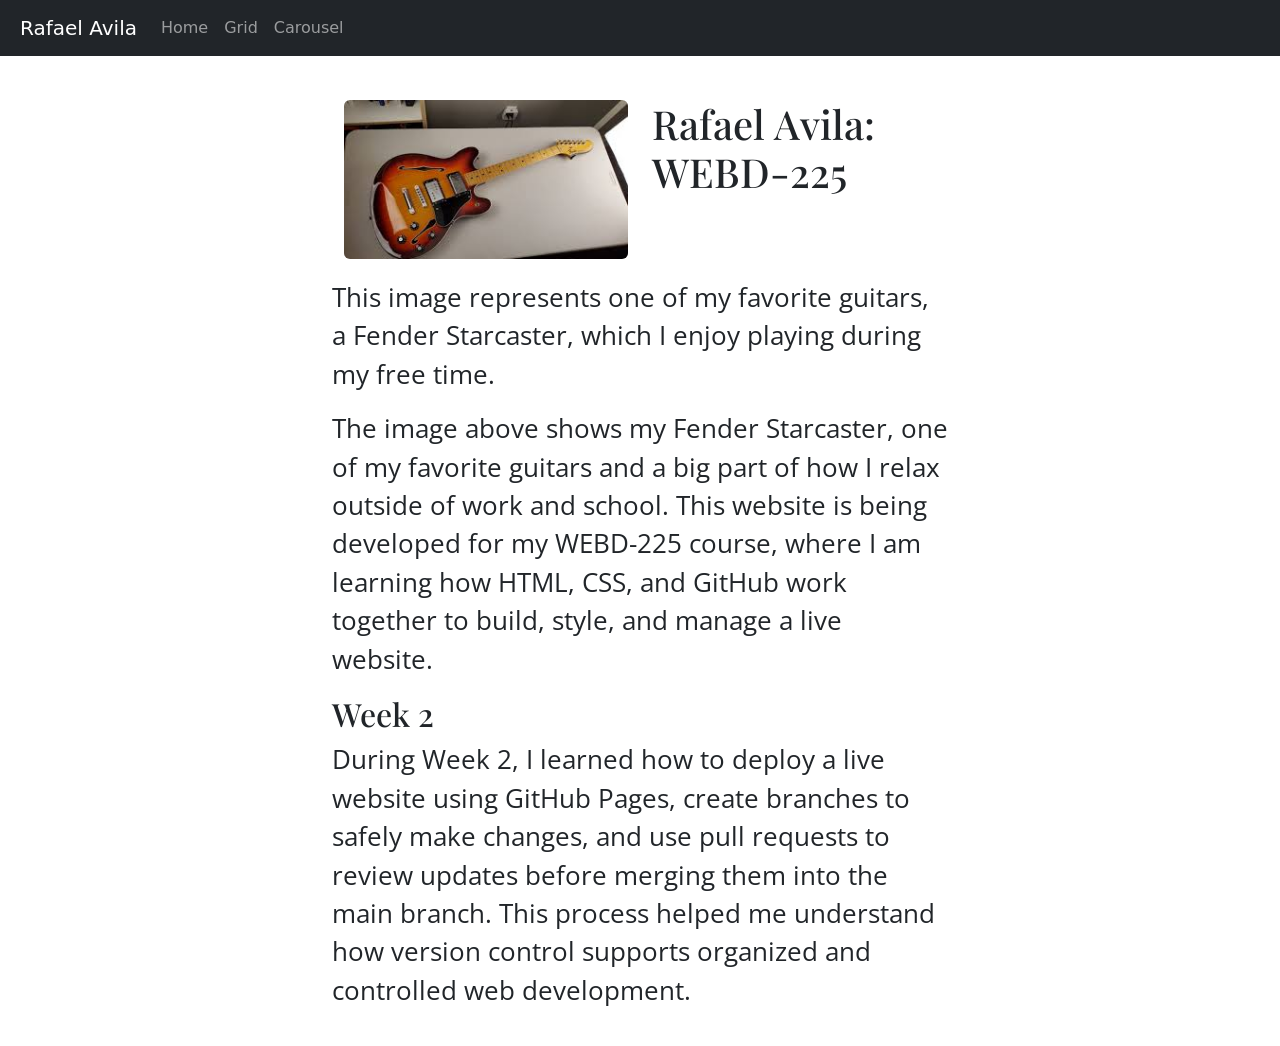
<file: index.html>
<!doctype html>
<html lang="en">
<head>
  <meta charset="utf-8">
  <meta name="viewport" content="width=device-width, initial-scale=1, shrink-to-fit=no">
  <meta name="description" content="">
  <meta name="author" content="">
  <title>Rafael Avila</title>
  <link rel="canonical" href="https://getbootstrap.com/docs/4.0/examples/starter-template/">
  <!-- Bootstrap core CSS -->
  <link href="css/styles.css" rel="stylesheet">

  <!-- Custom styles for this template -->
  <link href="https://cdn.jsdelivr.net/npm/bootstrap@5.3.2/dist/css/bootstrap.min.css" rel="stylesheet">
</head>
<body>
<nav class="navbar navbar-expand-md navbar-dark bg-dark fixed-top">
  <a class="navbar-brand" href="#">Rafael Avila</a>
  <button class="navbar-toggler" type="button" data-toggle="collapse" data-target="#navbarsExampleDefault" aria-controls="navbarsExampleDefault" aria-expanded="false" aria-label="Toggle navigation">
    <span class="navbar-toggler-icon"></span>
  </button>
  <div class="collapse navbar-collapse" id="navbarsExampleDefault">
    <ul class="navbar-nav mr-auto">
      <li class="nav-item active">
        <a class="nav-link" href="index.html">Home</a>
      </li>
      <li class="nav-item">
        <a class="nav-link" href="grid.html">Grid</a>
      </li>
      <li class="nav-item">
        <a class="nav-link" href="carousel.html">Carousel</a>
      </li>  
    </ul>
  </div>
</nav>

<main role="main" class="container-fluid">

  <div class="container home_2col">
    <div class="row">
      <div class="col">
        <img src="images/fender-starcaster.jpg" class="rounded d-block dibley" alt="Fender Starcaster Guitar">
      </div>
      <div class="col">
        <h1>Rafael Avila: WEBD-225</h1>
      </div>
    </div>
  </div><!--end 2col-->

  <p>This image represents one of my favorite guitars, a Fender Starcaster, which I enjoy playing during my free time.</p>
  <p>The image above shows my Fender Starcaster, one of my favorite guitars and a big part of how I relax outside of work and school. This website is being developed for my WEBD-225 course, where I am learning how HTML, CSS, and GitHub work together to build, style, and manage a live website.</p>
<article>
  <h2>Week 2</h2>
  <p>During Week 2, I learned how to deploy a live website using GitHub Pages, create branches to safely make changes, and use pull requests to review updates before merging them into the main branch. This process helped me understand how version control supports organized and controlled web development.</p>
</article>
  
</main><!-- /.container -->

<!-- Bootstrap core JavaScript
================================================== -->
<!-- Placed at the end of the document so the pages load faster -->
<script src="https://code.jquery.com/jquery-3.2.1.slim.min.js" integrity="sha384-KJ3o2DKtIkvYIK3UENzmM7KCkRr/rE9/Qpg6aAZGJwFDMVNA/GpGFF93hXpG5KkN" crossorigin="anonymous"></script>
<script src="https://cdn.jsdelivr.net/npm/popper.js@1.12.9/dist/umd/popper.min.js" integrity="sha384-ApNbgh9B+Y1QKtv3Rn7W3mgPxhU9K/ScQsAP7hUibX39j7fakFPskvXusvfa0b4Q" crossorigin="anonymous"></script>
<script src="https://cdn.jsdelivr.net/npm/bootstrap@5.3.3/dist/js/bootstrap.bundle.min.js" integrity="sha384-YvpcrYf0tY3lHB60NNkmXc5s9fDVZLESaAA55NDzOxhy9GkcIdslK1eN7N6jIeHz" crossorigin="anonymous"></script>

</body>
</html>
</file>
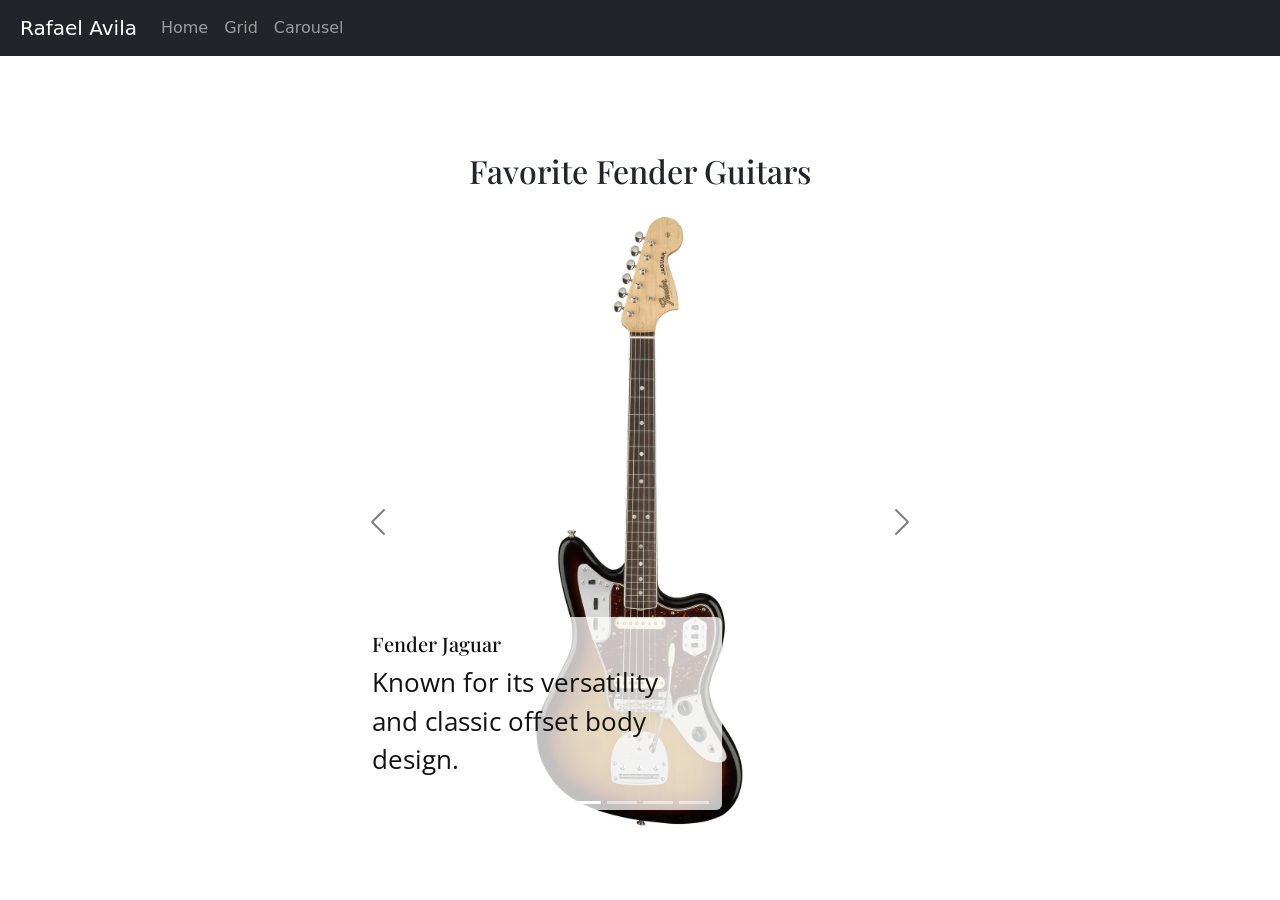
<file: carousel.html>
<!doctype html>
<html lang="en">
<head>
  <meta charset="utf-8">
  <meta name="viewport" content="width=device-width, initial-scale=1, shrink-to-fit=no">
  <title>Carousel: Rafael Avila</title>

  <!-- Bootstrap CSS -->
  <link href="https://cdn.jsdelivr.net/npm/bootstrap@5.3.2/dist/css/bootstrap.min.css" rel="stylesheet">

  <!-- Custom CSS -->
  <link href="css/styles.css" rel="stylesheet">
</head>

<body>

<nav class="navbar navbar-expand-md navbar-dark bg-dark fixed-top">
  <a class="navbar-brand" href="#">Rafael Avila</a>
  <button class="navbar-toggler" type="button" data-bs-toggle="collapse" data-bs-target="#navbarsExampleDefault">
    <span class="navbar-toggler-icon"></span>
  </button>

  <div class="collapse navbar-collapse" id="navbarsExampleDefault">
    <ul class="navbar-nav me-auto">
      <li class="nav-item">
        <a class="nav-link" href="index.html">Home</a>
      </li>
      <li class="nav-item">
        <a class="nav-link" href="grid.html">Grid</a>
      </li>
      <li class="nav-item active">
        <a class="nav-link" href="carousel.html">Carousel</a>
      </li>
    </ul>
  </div>
</nav>

<main class="container-fluid mt-5 pt-4">

  <h2 class="text-center mb-4">Favorite Fender Guitars</h2>

  <div id="fenderCarousel" class="carousel slide" data-bs-ride="carousel">

    <div class="carousel-indicators">
      <button type="button" data-bs-target="#fenderCarousel" data-bs-slide-to="0" class="active"></button>
      <button type="button" data-bs-target="#fenderCarousel" data-bs-slide-to="1"></button>
      <button type="button" data-bs-target="#fenderCarousel" data-bs-slide-to="2"></button>
      <button type="button" data-bs-target="#fenderCarousel" data-bs-slide-to="3"></button>
    </div>

    <div class="carousel-inner">

      <div class="carousel-item active">
        <img src="images/fender-jaguar.jpg" class="d-block w-100" alt="Fender Jaguar">
        <div class="carousel-caption caption-dark">
          <h5>Fender Jaguar</h5>
          <p>Known for its versatility and classic offset body design.</p>
        </div>
      </div>

      <div class="carousel-item">
        <img src="images/fender-strat.jpg" class="d-block w-100" alt="Fender Stratocaster">
        <div class="carousel-caption caption-blue">
          <h5>Fender Stratocaster</h5>
          <p>A legendary guitar with a timeless sound and feel.</p>
        </div>
      </div>

      <div class="carousel-item">
        <img src="images/fender-mustang.jpg" class="d-block w-100" alt="Fender Mustang">
        <div class="carousel-caption caption-green">
          <h5>Fender Mustang</h5>
          <p>A short-scale guitar with a unique tone and style.</p>
        </div>
      </div>

      <div class="carousel-item">
        <img src="images/fender-bronco.jpg" class="d-block w-100" alt="Fender Bronco">
        <div class="carousel-caption caption-light">
          <h5>Fender Bronco</h5>
          <p>A lightweight guitar with a simple and fun design.</p>
        </div>
      </div>

    </div>

    <button class="carousel-control-prev" type="button" data-bs-target="#fenderCarousel" data-bs-slide="prev">
      <span class="carousel-control-prev-icon"></span>
    </button>

    <button class="carousel-control-next" type="button" data-bs-target="#fenderCarousel" data-bs-slide="next">
      <span class="carousel-control-next-icon"></span>
    </button>

  </div>

</main>

<!-- Bootstrap JS -->
<script src="https://cdn.jsdelivr.net/npm/bootstrap@5.3.3/dist/js/bootstrap.bundle.min.js"></script>

</body>
</html>
</file>
<file: css/styles.css>
@import url('https://fonts.googleapis.com/css2?family=Open+Sans:wght@300&family=Playfair+Display&display=swap');


/*GLOBAL*/
body {
    padding-top: 5rem;

}

h1,h2,h3,h4,h5,h6 {
    font-family: 'Playfair Display', serif;
}


main {
    padding: 20px;
}
main.container-fluid {
    width: 50%;
}

p {
    font-family: 'Open Sans', sans-serif;
    font-size: 1.6rem;
}

nav {
    margin-bottom: 120px;
}

.navbar-brand {
    margin-left: 20px;
}

button.navbar-toggler{
margin-right: 10px;
}

.home_2col {
    margin-bottom: 20px;
}

img.dibley {
    max-width: 100%
}

/* Week 3 - CSS Grid */

.wrapper {
  display: grid;
  grid-template-columns: 1.25fr 1fr 1fr;
  grid-template-rows: 130px 110px 70px 90px;
  gap: 12px;
  grid-template-areas:
    "one one one"
    "two three three"
    "two four five"
    "six six six";
  max-width: 900px;
  margin: 0 auto;
}

.box1 { grid-area: one; background: #9e3d3f; }
.box2 { grid-area: two; background: #f3e7b2; }
.box3 { grid-area: three; background: #9bbf9b; }
.box4 { grid-area: four; background: #bfe2ff; }
.box5 { grid-area: five; background: #5c55ff; color: #fff; }
.box6 { grid-area: six; background: #ff62cf; }

.wrapper div {
  padding: 12px;
  border-radius: 6px;
  font-weight: 600;
  border: 2px solid rgba(0,0,0,0.15);
}

/* Carousel caption positioning */
.carousel-caption {
  position: absolute;
  bottom: 20px;
  left: 20px;
  right: auto;
  text-align: left;
  padding: 15px 20px;
  border-radius: 6px;
  max-width: 60%;
}

/* Caption color variations */
.caption-dark {
  background-color: rgba(255, 255, 255, 0.75);
  color: #111;
}

.caption-blue {
  background-color: rgba(0, 0, 0, 0.6);
  color: #cfe9ff;
}

.caption-green {
  background-color: rgba(0, 0, 0, 0.6);
  color: #c8f7c5;
}

.caption-light {
  background-color: rgba(255, 255, 255, 0.8);
  color: #000;
}

/* Improve carousel arrow visibility on all images */
.carousel-control-prev-icon,
.carousel-control-next-icon {
  filter: invert(1);
  background-color: rgba(0, 0, 0, 0.6);
  border-radius: 50%;
  padding: 12px;
}
</file>
